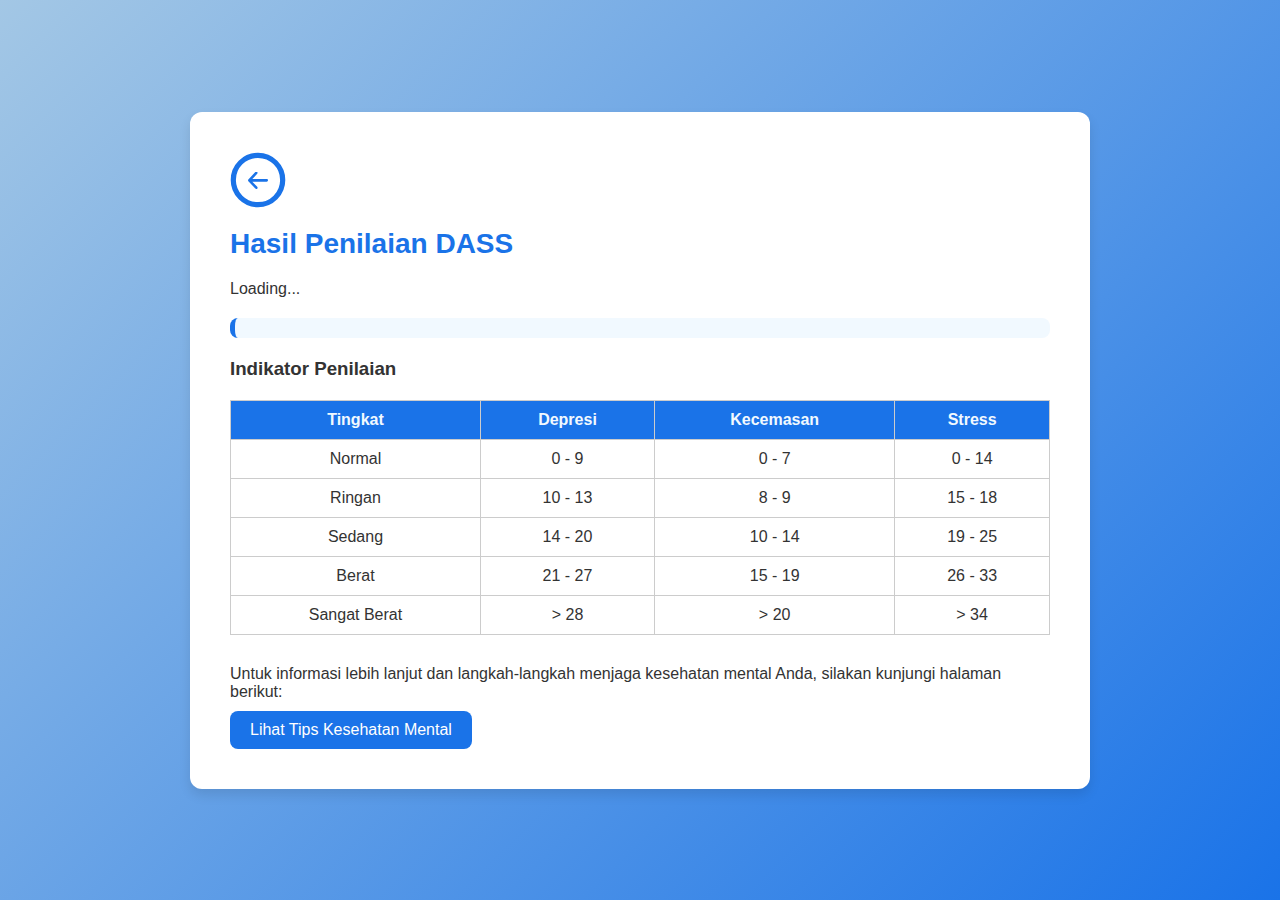
<file: result.html>
<!DOCTYPE html>
<html lang="id">
<head>
    <meta charset="UTF-8">
    <meta name="viewport" content="width=device-width, initial-scale=1.0">
    <title>Hasil Penilaian DASS</title>
    <style>
        * {
            margin: 0;
            padding: 0;
            box-sizing: border-box;
        }

        body {
            font-family: 'Roboto', sans-serif;
            background: linear-gradient(135deg, #a3c7e5, #1a73e8);
            color: #333;
            display: flex;
            justify-content: center;
            align-items: center;
            height: 100vh;
        }

        .result-container {
            background-color: #ffffff;
            padding: 40px;
            border-radius: 12px;
            box-shadow: 0 6px 12px rgba(0, 0, 0, 0.1);
            width: 80%;
            max-width: 900px;
            max-height: 90vh;
            overflow-y: auto;
        }

        h2 {
            text-align: start;
            color: #1a73e8;
            font-size: 28px;
            margin-bottom: 20px;
            margin-top: 20px;
        }

        .score {
            font-size: 20px;
            font-weight: bold;
            margin: 10px 0;
        }

        .advice {
            font-size: 16px;
            margin: 20px 0;
            padding: 10px;
            background-color: #f1f9ff;
            border-radius: 8px;
            border-left: 5px solid #1a73e8;
        }

        .advice h3 {
            font-size: 18px;
            color: #1a73e8;
            margin-bottom: 10px;
        }

        .advice p {
            font-size: 14px;
            color: #333;
        }

        table {
            width: 100%;
            border-collapse: collapse;
            margin-top: 20px;
        }

        table, th, td {
            border: 1px solid #ccc;
        }

        th, td {
            padding: 10px;
            text-align: center;
        }

        th {
            background-color: #1a73e8;
            color: #f1f9ff;
        }
        /* Responsive design adjustments */
        @media screen and (max-width: 768px) {
            body {
                height: auto;
                background: #ffffff;
            }

            .result-container {
                padding: 0px 20px;
                margin: 20px 0px 70px 0cm;
                background-color: transparent;
                /* padding: 0; */
                border-radius: 0;
                box-shadow: none;
                width: 100%;
                /* height: 100vh; */
            }
            table, th, td {
                font-size: 14px; /* Make table text smaller for mobile */
                padding: 6px; /* Adjust padding for better table fit */
            }
        }

        /* Further responsiveness for very small screens */
        @media screen and (max-width: 480px) {
            body {
                height: auto;
                background: #ffffff;
            }

            .result-container {
                padding: 0px 20px;
                margin: 20px 0px 70px 0cm;
                background-color: transparent;
                /* padding: 0; */
                border-radius: 0;
                box-shadow: none;
                width: 100%;
                /* height: 100vh; */
            }
            table, th, td {
                font-size: 12px; /* Table text size for small screens */
                padding: 5px; /* Minimal padding for small screens */
            }
        }
          /* From Uiverse.io by xopc333 */
          .button {
            display: block;
            position: relative;
            width: 56px;
            height: 56px;
            margin: 0;
            overflow: hidden;
            outline: none;
            background-color: transparent;
            cursor: pointer;
            border: 0;
            -right: 80px;
        }

        .button:before,
        .button:after {
            content: "";
            position: absolute;
            border-radius: 50%;
            inset: 7px;
        }

        .button:before {
            /* border: 4px solid #1a73e8; */
            transition: opacity 0.4s cubic-bezier(0.77, 0, 0.175, 1) 80ms,
                transform 0.5s cubic-bezier(0.455, 0.03, 0.515, 0.955) 80ms;
        }

        .button:after {
            border: 4px solid #1a73e8;
            transform: scale(1.3);
            transition: opacity 0.4s cubic-bezier(0.165, 0.84, 0.44, 1),
                transform 0.5s cubic-bezier(0.25, 0.46, 0.45, 0.94);
            /* opacity: 0; */
        }

        .button:hover:before,
        .button:focus:before {
            opacity: 0;
            transform: scale(0.7);
            transition: opacity 0.4s cubic-bezier(0.165, 0.84, 0.44, 1),
                transform 0.5s cubic-bezier(0.25, 0.46, 0.45, 0.94);
        }

        .button:hover:after,
        .button:focus:after {
            opacity: 1;
            transform: scale(1);
            transition: opacity 0.4s cubic-bezier(0.77, 0, 0.175, 1) 80ms,
                transform 0.5s cubic-bezier(0.455, 0.03, 0.515, 0.955) 80ms;
        }

        .button-box {
            display: flex;
            position: absolute;
            top: 0;
            left: 0;
        }

        .button-elem {
            display: block;
            width: 20px;
            height: 20px;
            margin: 17px 18px 0 18px;
            transform: rotate(180deg);
            fill: #1a73e8;
        }

        .button:hover .button-box,
        .button:focus .button-box {
            transition: 0.4s;
            transform: translateX(-56px);
        }
        .button-container {
            margin-top: 30px;
            text-align: start;
        }

        .button-container button {
            padding: 10px 20px;
            font-size: 16px;
            color: #ffffff;
            background-color: #1a73e8;
            border: none;
            border-radius: 8px;
            cursor: pointer;
            transition: background-color 0.3s;
        }

        .button-container button:hover {
            background-color: #155cba;
        }
    </style>
</head>
<body>

    <div class="result-container">
        <a href="konsultasi.html">
            <button class="button">
                <div class="button-box">
                    <span class="button-elem">
                        <svg viewBox="0 0 46 40" xmlns="http://www.w3.org/2000/svg">
                            <path
                                d="M46 20.038c0-.7-.3-1.5-.8-2.1l-16-17c-1.1-1-3.2-1.4-4.4-.3-1.2 1.1-1.2 3.3 0 4.4l11.3 11.9H3c-1.7 0-3 1.3-3 3s1.3 3 3 3h33.1l-11.3 11.9c-1 1-1.2 3.3 0 4.4 1.2 1.1 3.3.8 4.4-.3l16-17c.5-.5.8-1.1.8-1.9z">
                            </path>
                        </svg>
                    </span>
                    <span class="button-elem">
                        <svg viewBox="0 0 46 40">
                            <path
                                d="M46 20.038c0-.7-.3-1.5-.8-2.1l-16-17c-1.1-1-3.2-1.4-4.4-.3-1.2 1.1-1.2 3.3 0 4.4l11.3 11.9H3c-1.7 0-3 1.3-3 3s1.3 3 3 3h33.1l-11.3 11.9c-1 1-1.2 3.3 0 4.4 1.2 1.1 3.3.8 4.4-.3l16-17c.5-.5.8-1.1.8-1.9z">
                            </path>
                        </svg>
                    </span>
                </div>
            </button>
        </a>
        <h2>Hasil Penilaian DASS</h2>
        <div id="loading">
            <p>Loading...</p>
        </div>
        <div id="result">
            <!-- Hasil DASS akan muncul di sini -->
        </div>
        <div id="advice" class="advice">
            <!-- Saran dan edukasi akan muncul di sini -->
        </div>

        <!-- Indikator Penilaian -->
        <h3>Indikator Penilaian</h3>
        <table>
            <thead>
                <tr>
                    <th>Tingkat</th>
                    <th>Depresi</th>
                    <th>Kecemasan</th>
                    <th>Stress</th>
                </tr>
            </thead>
            <tbody>
                <tr>
                    <td>Normal</td>
                    <td>0 - 9</td>
                    <td>0 - 7</td>
                    <td>0 - 14</td>
                </tr>
                <tr>
                    <td>Ringan</td>
                    <td>10 - 13</td>
                    <td>8 - 9</td>
                    <td>15 - 18</td>
                </tr>
                <tr>
                    <td>Sedang</td>
                    <td>14 - 20</td>
                    <td>10 - 14</td>
                    <td>19 - 25</td>
                </tr>
                <tr>
                    <td>Berat</td>
                    <td>21 - 27</td>
                    <td>15 - 19</td>
                    <td>26 - 33</td>
                </tr>
                <tr>
                    <td>Sangat Berat</td>
                    <td>> 28</td>
                    <td>> 20</td>
                    <td>> 34</td>
                </tr>
            </tbody>
        </table>
        <div class="button-container">
            <p style="font-size: 16px; margin-bottom: 10px;">
                Untuk informasi lebih lanjut dan langkah-langkah menjaga kesehatan mental Anda, silakan kunjungi halaman berikut:
            </p>
            <button onclick="goToTips()">Lihat Tips Kesehatan Mental</button>
        </div>
    </div>

    <script>
        window.onload = function() {
            const resultDiv = document.getElementById('result');
            const adviceDiv = document.getElementById('advice');
            const loadingDiv = document.getElementById('loading');
    
            // Retrieve the stored results from localStorage
            const result = JSON.parse(localStorage.getItem('result'));
            if (result) {
                const { depressionScore, anxietyScore, stressScore } = result;
    
                // Simulate delay before showing result
                setTimeout(() => {
                    loadingDiv.style.display = 'none'; // Hide the loading spinner
    
                    // Get categories based on scores
                    const depressionCategory = getCategory(depressionScore, "Depresi");
                    const anxietyCategory = getCategory(anxietyScore, "Kecemasan");
                    const stressCategory = getCategory(stressScore, "Stres");
    
                    // Display results with categories
                    resultDiv.innerHTML = `
                        <p><strong>Depresi:</strong> ${depressionScore} (${depressionCategory})</p>
                        <p><strong>Kecemasan:</strong> ${anxietyScore} (${anxietyCategory})</p>
                        <p><strong>Stres:</strong> ${stressScore} (${stressCategory})</p>
                    `;
    
                    // Generate advice based on scores
                    let advice = '';
    
                    // Advice for Depression
                    advice += `
                        <h3>Depresi</h3>
                        <p>${getAdvice(depressionCategory, "Depresi")}</p>
                    `;
    
                    // Advice for Anxiety
                    advice += `
                        <br>
                        <h3>Kecemasan</h3>
                        <p>${getAdvice(anxietyCategory, "Kecemasan")}</p>
                    `;
    
                    // Advice for Stress
                    advice += `
                        <br>
                        <h3>Stres</h3>
                        <p>${getAdvice(stressCategory, "Stres")}</p>
                    `;
    
                    adviceDiv.innerHTML = advice;
                }, 1500); // Simulate a 1.5 second delay
            }
        };
    
        // Function to categorize the score
        const getCategory = (score, type) => {
            if (type === "Depresi") {
                if (score <= 9) return "Normal";
                else if (score <= 13) return "Ringan";
                else if (score <= 20) return "Sedang";
                else if (score <= 27) return "Berat";
                else return "Sangat Berat";
            } else if (type === "Kecemasan") {
                if (score <= 7) return "Normal";
                else if (score <= 9) return "Ringan";
                else if (score <= 14) return "Sedang";
                else if (score <= 19) return "Berat";
                else return "Sangat Berat";
            } else if (type === "Stres") {
                if (score <= 14) return "Normal";
                else if (score <= 18) return "Ringan";
                else if (score <= 25) return "Sedang";
                else if (score <= 33) return "Berat";
                else return "Sangat Berat";
            }
        };
    
        // Function to get the advice based on category and type
        const getAdvice = (category, type) => {
            if (category === "Normal") {
                return `Kondisi Anda pada aspek ${type} tergolong normal. Tetap jaga kesehatan mental dengan pola hidup sehat dan aktivitas yang menyenangkan.`;
            } else if (category === "Ringan") {
                return `Kondisi Anda pada aspek ${type} tergolong ringan. Disarankan untuk lebih memperhatikan kesehatan mental, seperti berbicara dengan teman atau melakukan aktivitas relaksasi.`;
            } else if (category === "Sedang") {
                return `Kondisi Anda pada aspek ${type} tergolong sedang. Pertimbangkan untuk berkonsultasi dengan tenaga profesional untuk mendapatkan dukungan lebih lanjut.`;
            } else if (category === "Berat") {
                return `Kondisi Anda pada aspek ${type} tergolong berat. Sangat disarankan untuk segera berkonsultasi dengan psikolog atau psikiater untuk mendapatkan penanganan yang tepat.`;
            } else {
                return `Kondisi Anda pada aspek ${type} tergolong sangat berat. Segera cari bantuan profesional untuk mendukung pemulihan Anda.`;
            }
        };
        const goToTips = () => {
            window.location.href = "tips.html";
        };
    </script>

</body>
</html>
</file>
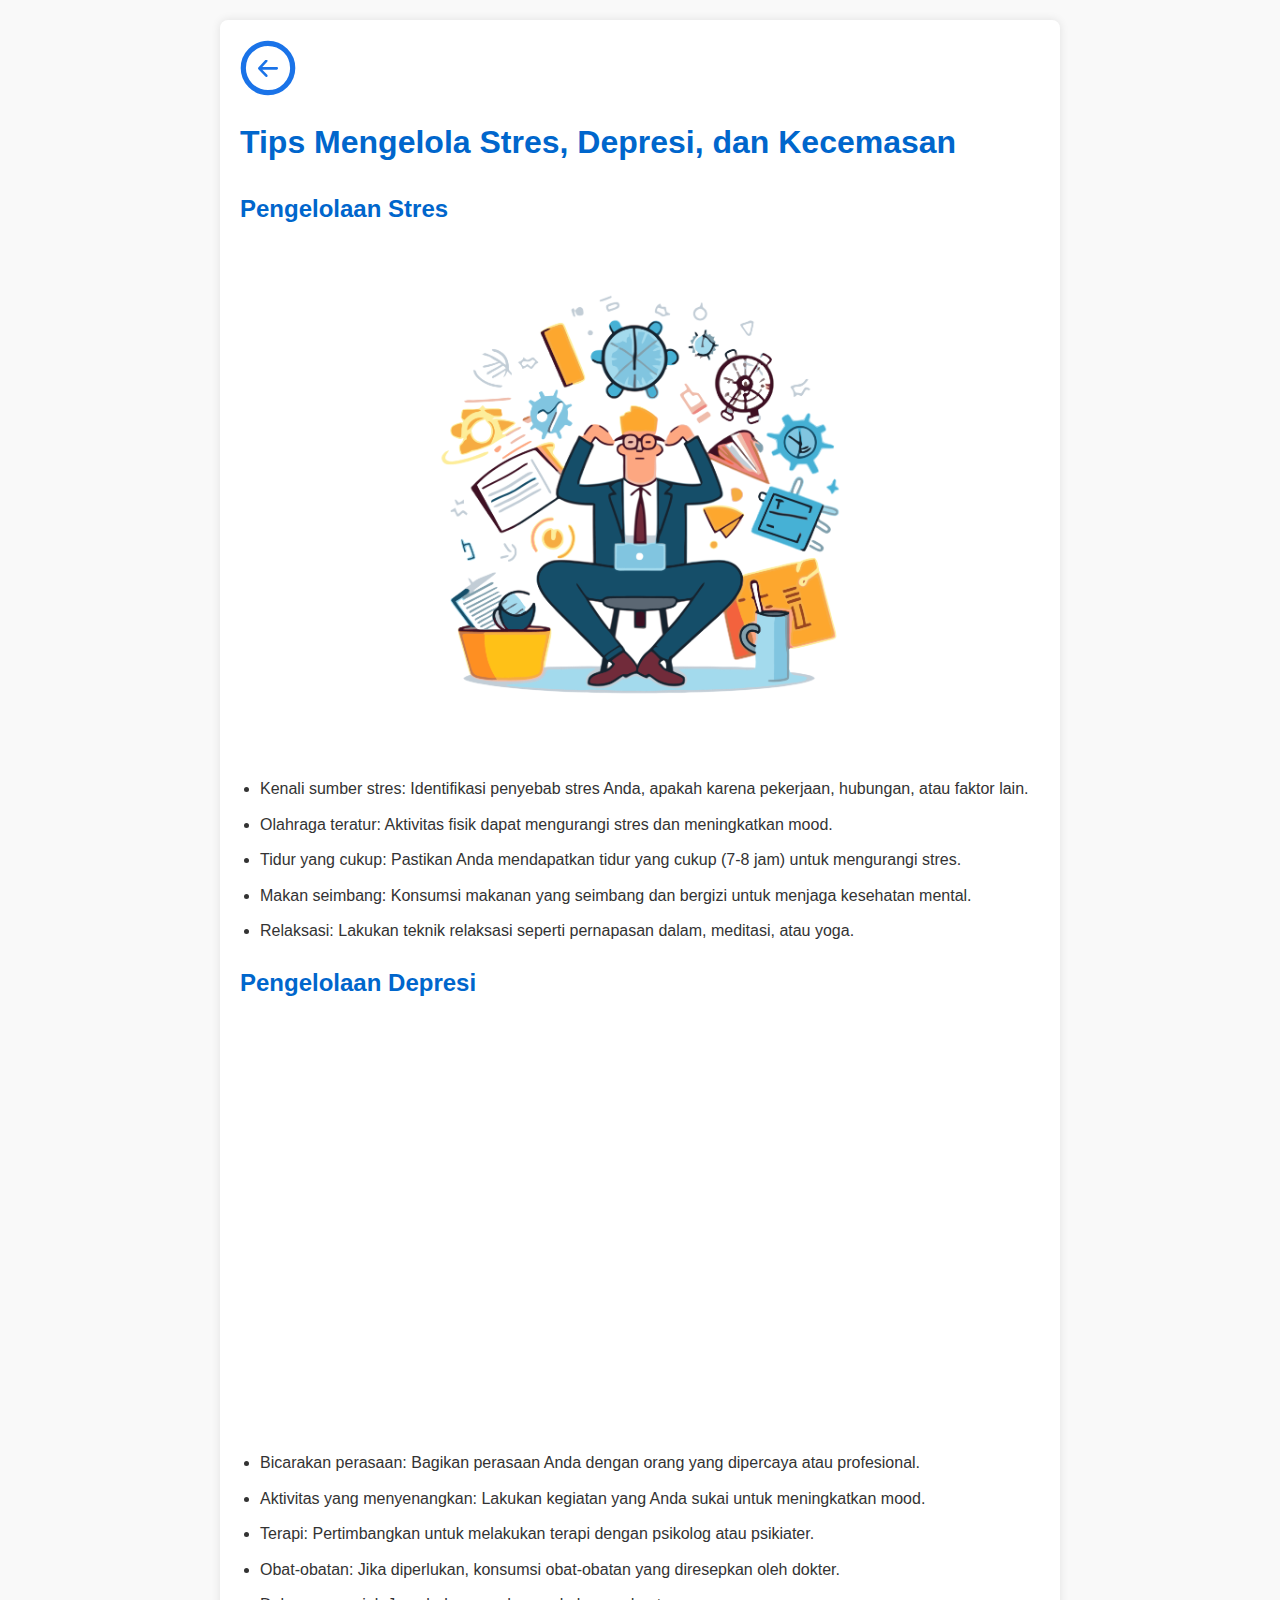
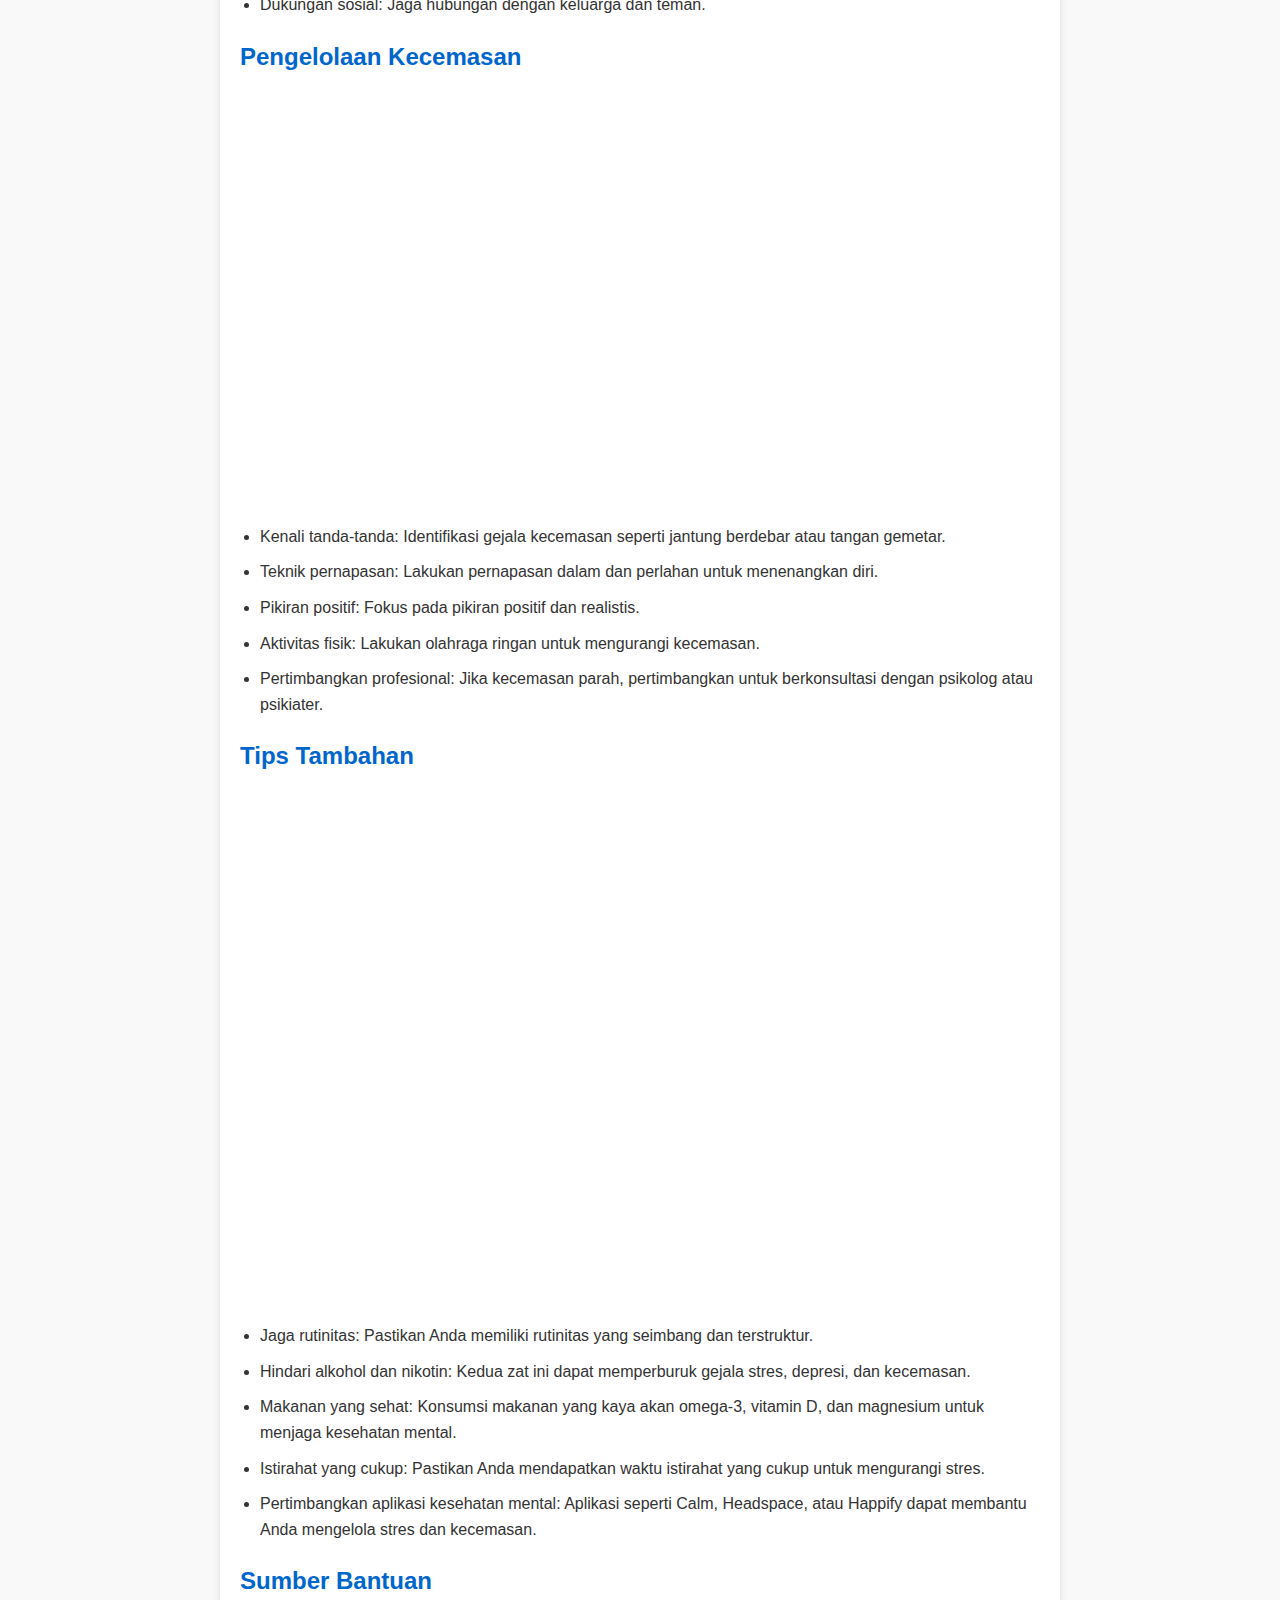
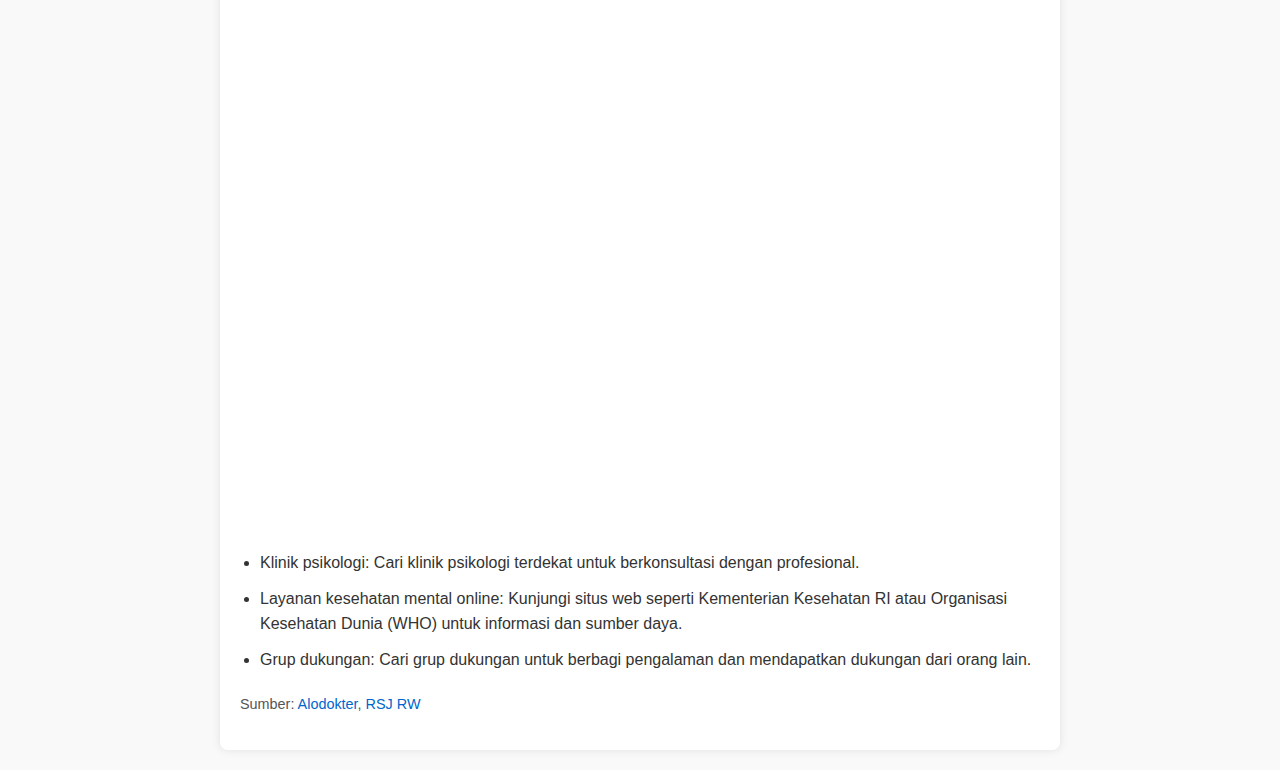
<file: tips.html>
<!DOCTYPE html>
<html lang="id">
<head>
    <meta charset="UTF-8">
    <meta name="viewport" content="width=device-width, initial-scale=1.0">
    <title>Tips Kesehatan Mental</title>
    <link href="https://unpkg.com/aos@2.3.1/dist/aos.css" rel="stylesheet">
    <style>
        body {
            font-family: Arial, sans-serif;
            line-height: 1.6;
            margin: 20px;
            background-color: #f9f9f9;
            color: #333;
        }
        h1, h2 {
            color: #0066cc;
        }
        ul {
            margin: 10px 0;
            padding-left: 20px;
        }
        li {
            margin-bottom: 10px;
        }
        .container {
            max-width: 800px;
            margin: auto;
            background: #fff;
            padding: 20px;
            border-radius: 8px;
            box-shadow: 0 0 10px rgba(0, 0, 0, 0.1);
        }
        .source {
            margin-top: 20px;
            font-size: 0.9em;
            color: #555;
        }
        .source a {
            color: #0066cc;
            text-decoration: none;
        }
        .source a:hover {
            text-decoration: underline;
        }
        .image-container {
            text-align: center;
            margin: 20px 0;
        }
        .image-container img {
            width: 80%;
            max-width: 500px;
            border-radius: 8px;
        }
        .image-container .depression {
            width: 80%;
            max-width: 400px;
        }
        .image-container .anxiety {
            width: 100%;
            max-width: 600px;
        }
        .button {
            display: block;
            position: relative;
            width: 56px;
            height: 56px;
            margin: 0;
            overflow: hidden;
            outline: none;
            background-color: transparent;
            cursor: pointer;
            border: 0;
            -right: 80px;
        }

        .button:before,
        .button:after {
            content: "";
            position: absolute;
            border-radius: 50%;
            inset: 7px;
        }

        .button:before {
            transition: opacity 0.4s cubic-bezier(0.77, 0, 0.175, 1) 80ms,
                transform 0.5s cubic-bezier(0.455, 0.03, 0.515, 0.955) 80ms;
        }

        .button:after {
            border: 4px solid #1a73e8;
            transform: scale(1.3);
            transition: opacity 0.4s cubic-bezier(0.165, 0.84, 0.44, 1),
                transform 0.5s cubic-bezier(0.25, 0.46, 0.45, 0.94);
        }

        .button:hover:before,
        .button:focus:before {
            opacity: 0;
            transform: scale(0.7);
            transition: opacity 0.4s cubic-bezier(0.165, 0.84, 0.44, 1),
                transform 0.5s cubic-bezier(0.25, 0.46, 0.45, 0.94);
        }

        .button:hover:after,
        .button:focus:after {
            opacity: 1;
            transform: scale(1);
            transition: opacity 0.4s cubic-bezier(0.77, 0, 0.175, 1) 80ms,
                transform 0.5s cubic-bezier(0.455, 0.03, 0.515, 0.955) 80ms;
        }

        .button-box {
            display: flex;
            position: absolute;
            top: 0;
            left: 0;
        }

        .button-elem {
            display: block;
            width: 20px;
            height: 20px;
            margin: 17px 18px 0 18px;
            transform: rotate(180deg);
            fill: #1a73e8;
        }

        .button:hover .button-box,
        .button:focus .button-box {
            transition: 0.4s;
            transform: translateX(-56px);
        }
    </style>
</head>
<body>
    <div class="container">
        <a href="result.html">
            <button class="button">
                <div class="button-box">
                    <span class="button-elem">
                        <svg viewBox="0 0 46 40" xmlns="http://www.w3.org/2000/svg">
                            <path
                                d="M46 20.038c0-.7-.3-1.5-.8-2.1l-16-17c-1.1-1-3.2-1.4-4.4-.3-1.2 1.1-1.2 3.3 0 4.4l11.3 11.9H3c-1.7 0-3 1.3-3 3s1.3 3 3 3h33.1l-11.3 11.9c-1 1-1.2 3.3 0 4.4 1.2 1.1 3.3.8 4.4-.3l16-17c.5-.5.8-1.1.8-1.9z">
                            </path>
                        </svg>
                    </span>
                    <span class="button-elem">
                        <svg viewBox="0 0 46 40">
                            <path
                                d="M46 20.038c0-.7-.3-1.5-.8-2.1l-16-17c-1.1-1-3.2-1.4-4.4-.3-1.2 1.1-1.2 3.3 0 4.4l11.3 11.9H3c-1.7 0-3 1.3-3 3s1.3 3 3 3h33.1l-11.3 11.9c-1 1-1.2 3.3 0 4.4 1.2 1.1 3.3.8 4.4-.3l16-17c.5-.5.8-1.1.8-1.9z">
                            </path>
                        </svg>
                    </span>
                </div>
            </button>
        </a>
        <h1>Tips Mengelola Stres, Depresi, dan Kecemasan</h1>
        
        <h2>Pengelolaan Stres</h2>
        <div class="image-container">
            <img src="/assets/img/stress-management.png" alt="Manajemen Stres" data-aos="zoom-in">
        </div>
        <ul>
            <li>Kenali sumber stres: Identifikasi penyebab stres Anda, apakah karena pekerjaan, hubungan, atau faktor lain.</li>
            <li>Olahraga teratur: Aktivitas fisik dapat mengurangi stres dan meningkatkan mood.</li>
            <li>Tidur yang cukup: Pastikan Anda mendapatkan tidur yang cukup (7-8 jam) untuk mengurangi stres.</li>
            <li>Makan seimbang: Konsumsi makanan yang seimbang dan bergizi untuk menjaga kesehatan mental.</li>
            <li>Relaksasi: Lakukan teknik relaksasi seperti pernapasan dalam, meditasi, atau yoga.</li>
        </ul>

        <h2>Pengelolaan Depresi</h2>
        <div class="image-container">
            <img src="/assets/img/depression-management.png" class="depression" alt="Manajemen Depresi" data-aos="zoom-in" >
        </div>
        <ul>
            <li>Bicarakan perasaan: Bagikan perasaan Anda dengan orang yang dipercaya atau profesional.</li>
            <li>Aktivitas yang menyenangkan: Lakukan kegiatan yang Anda sukai untuk meningkatkan mood.</li>
            <li>Terapi: Pertimbangkan untuk melakukan terapi dengan psikolog atau psikiater.</li>
            <li>Obat-obatan: Jika diperlukan, konsumsi obat-obatan yang diresepkan oleh dokter.</li>
            <li>Dukungan sosial: Jaga hubungan dengan keluarga dan teman.</li>
        </ul>

        <h2>Pengelolaan Kecemasan</h2>
        <div class="image-container">
            <img src="/assets/img/anxiety-management.png" class="anxiety" alt="Manajemen Kecemasan" data-aos="zoom-in">
        </div>
        <ul>
            <li>Kenali tanda-tanda: Identifikasi gejala kecemasan seperti jantung berdebar atau tangan gemetar.</li>
            <li>Teknik pernapasan: Lakukan pernapasan dalam dan perlahan untuk menenangkan diri.</li>
            <li>Pikiran positif: Fokus pada pikiran positif dan realistis.</li>
            <li>Aktivitas fisik: Lakukan olahraga ringan untuk mengurangi kecemasan.</li>
            <li>Pertimbangkan profesional: Jika kecemasan parah, pertimbangkan untuk berkonsultasi dengan psikolog atau psikiater.</li>
        </ul>

        <h2>Tips Tambahan</h2>
        <div class="image-container">
            <img src="/assets/img/tips.png" alt="Manajemen Kecemasan" data-aos="zoom-in">
        </div>
        <ul>
            <li>Jaga rutinitas: Pastikan Anda memiliki rutinitas yang seimbang dan terstruktur.</li>
            <li>Hindari alkohol dan nikotin: Kedua zat ini dapat memperburuk gejala stres, depresi, dan kecemasan.</li>
            <li>Makanan yang sehat: Konsumsi makanan yang kaya akan omega-3, vitamin D, dan magnesium untuk menjaga kesehatan mental.</li>
            <li>Istirahat yang cukup: Pastikan Anda mendapatkan waktu istirahat yang cukup untuk mengurangi stres.</li>
            <li>Pertimbangkan aplikasi kesehatan mental: Aplikasi seperti Calm, Headspace, atau Happify dapat membantu Anda mengelola stres dan kecemasan.</li>
        </ul>

        <h2>Sumber Bantuan</h2>
        <div class="image-container">
            <img src="/assets/img/tips (2).png" alt="Manajemen Kecemasan" data-aos="zoom-in">
        </div>
        <ul>
            <li>Klinik psikologi: Cari klinik psikologi terdekat untuk berkonsultasi dengan profesional.</li>
            <li>Layanan kesehatan mental online: Kunjungi situs web seperti Kementerian Kesehatan RI atau Organisasi Kesehatan Dunia (WHO) untuk informasi dan sumber daya.</li>
            <li>Grup dukungan: Cari grup dukungan untuk berbagi pengalaman dan mendapatkan dukungan dari orang lain.</li>
        </ul>

        <p class="source">
            Sumber: <a href="https://www.alodokter.com">Alodokter</a>, <a href="https://rsjrw.id">RSJ RW</a>
        </p>
    </div>
    <script src="https://unpkg.com/aos@2.3.1/dist/aos.js"></script>
    <script>
        AOS.init({
            once : true
        });
      </script>
</body>
</html>
</file>
